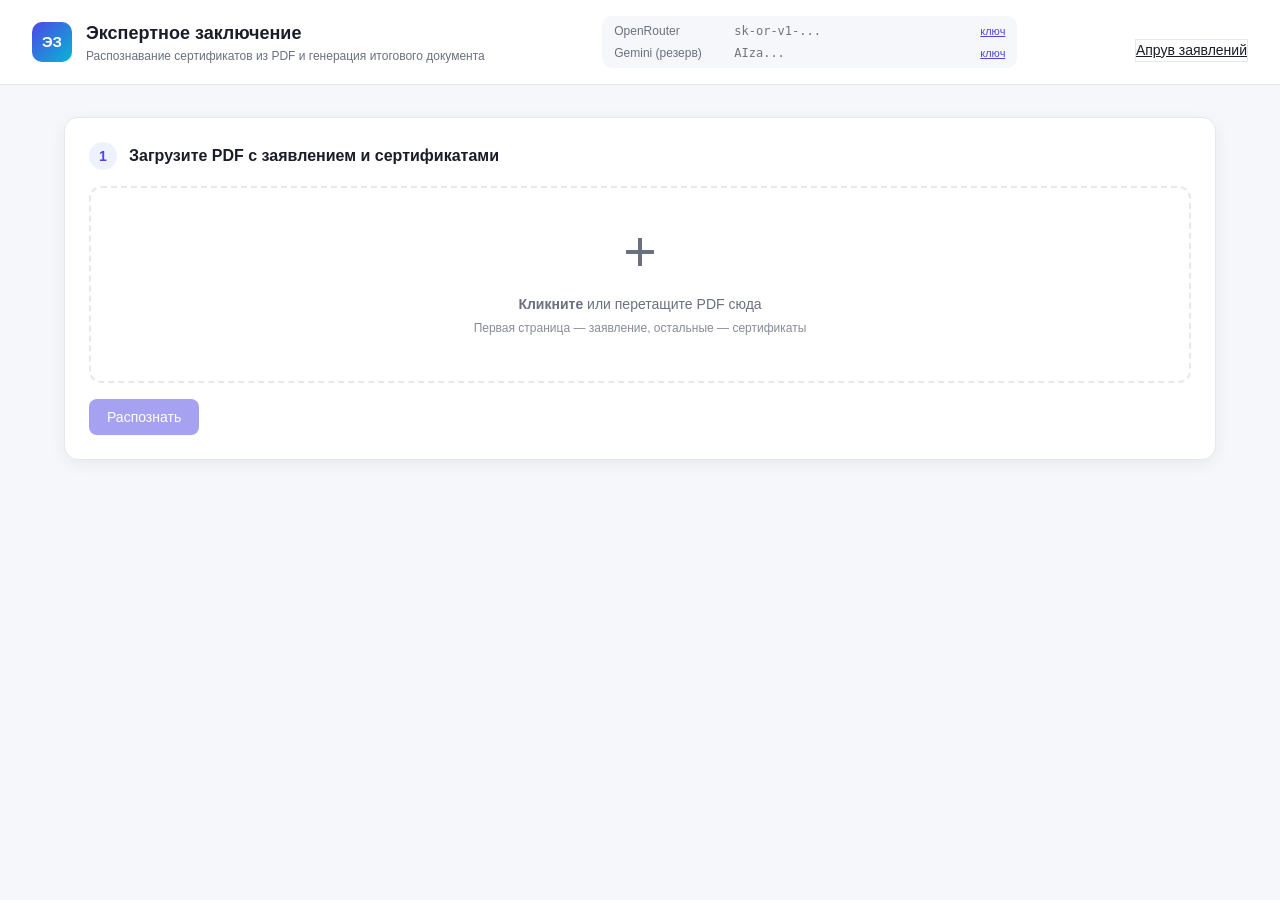
<file: static/index.html>
<!DOCTYPE html>
<html lang="ru">

<head>
  <meta charset="UTF-8">
  <meta name="viewport" content="width=device-width, initial-scale=1.0">
  <title>Экспертное заключение — генератор</title>
  <link rel="stylesheet" href="/static/style.css">
  <link id="favicon" rel="icon" type="image/x-icon" href="/static/favicon.ico">
</head>

<body>
  <header class="topbar">
    <div class="brand">
      <span class="logo">ЭЗ</span>
      <div>
        <h1>Экспертное заключение</h1>
        <p>Распознавание сертификатов из PDF и генерация итогового документа</p>
      </div>
    </div>
    <div class="api-key-block">
      <div class="key-row">
        <label for="openrouterKey">OpenRouter</label>
        <input id="openrouterKey" type="password" placeholder="sk-or-v1-..." autocomplete="off">
        <a class="help" href="https://openrouter.ai/keys" target="_blank" rel="noopener">ключ</a>
      </div>
      <div class="key-row">
        <label for="apiKey">Gemini (резерв)</label>
        <input id="apiKey" type="password" placeholder="AIza..." autocomplete="off">
        <a class="help" href="https://aistudio.google.com/apikey" target="_blank" rel="noopener">ключ</a>
      </div>
    </div>
    <div class="actions actions-right" style="gap:10px;">
      <a class="btn-ghost" href="/approve">Апрув заявлений</a>
    </div>
  </header>

  <main>
    <!-- Step 1: Upload -->
    <section id="step-upload" class="card">
      <div class="step-head">
        <span class="step-num">1</span>
        <h2>Загрузите PDF с заявлением и сертификатами</h2>
      </div>
      <label class="dropzone" id="dropzone">
        <input type="file" id="pdfInput" accept="application/pdf" hidden>
        <div class="dz-inner">
          <svg viewBox="0 0 24 24" width="48" height="48" aria-hidden="true">
            <path fill="currentColor" d="M19 13h-6v6h-2v-6H5v-2h6V5h2v6h6z" />
          </svg>
          <p><strong>Кликните</strong> или перетащите PDF сюда</p>
          <p class="dz-hint">Первая страница — заявление, остальные — сертификаты</p>
        </div>
      </label>
      <div class="actions">
        <button id="analyzeBtn" class="btn-primary" disabled>Распознать</button>
        <span id="uploadMeta" class="meta"></span>
      </div>
    </section>

    <!-- Loading -->
    <section id="step-loading" class="card hidden">
      <div class="loader"></div>
      <p id="loadingText">Распознаём документ через Gemini Vision…</p>
    </section>

    <!-- Step 2: Editor -->
    <section id="step-editor" class="card hidden">
      <div class="step-head">
        <span class="step-num">2</span>
        <h2>Проверьте распознанные данные</h2>
      </div>

      <div class="grid-2">
        <div class="field">
          <label>ФИО студента</label>
          <input id="fStudent" type="text">
        </div>
        <div class="field">
          <label>Группа</label>
          <input id="fGroup" type="text">
        </div>
        <div class="field">
          <label>Код и наименование ОП</label>
          <input id="fProgram" type="text" placeholder="6B06105 «Архитектор программного обеспечения»">
        </div>
        <div class="field">
          <label>Курс</label>
          <input id="fYear" type="text">
        </div>
      </div>

      <div class="editor-split">
        <div class="cert-pool">
          <h3>Распознанные сертификаты</h3>
          <p class="hint">Перетащите карточку в нужную дисциплину или нажмите «→» чтобы привязать. Можно редактировать
            поля прямо в карточке.</p>
          <div id="certPool" class="cert-list"></div>
        </div>

        <div class="disciplines">
          <div class="row-head">
            <h3>Дисциплины из заявления</h3>
            <button id="addDisciplineBtn" class="btn-ghost">+ Добавить дисциплину</button>
          </div>
          <div id="disciplineList"></div>
        </div>
      </div>

      <div class="actions actions-right" id="editorActions">
        <button id="backBtn" class="btn-ghost">← Назад</button>
        <button id="generateBtn" class="btn-primary">Сгенерировать DOCX</button>
      </div>
    </section>

    <div id="toast" class="toast hidden"></div>
  </main>

  <script src="/static/app.js"></script>
</body>

</html>
</file>
<file: static/style.css>
:root {
  --bg: #f6f7fb;
  --surface: #ffffff;
  --border: #e5e8f0;
  --text: #1a1d29;
  --muted: #6b7080;
  --primary: #4f46e5;
  --primary-hover: #4338ca;
  --primary-soft: #eef2ff;
  --accent: #06b6d4;
  --danger: #ef4444;
  --success: #10b981;
  --shadow: 0 4px 16px rgba(20, 24, 40, 0.06);
}

* { box-sizing: border-box; }
html, body {
  margin: 0;
  padding: 0;
  font-family: -apple-system, BlinkMacSystemFont, "Segoe UI", Roboto, "Helvetica Neue", Arial, sans-serif;
  background: var(--bg);
  color: var(--text);
  font-size: 14px;
  line-height: 1.5;
}

.hidden { display: none !important; }

/* Topbar */
.topbar {
  display: flex;
  align-items: center;
  justify-content: space-between;
  padding: 16px 32px;
  background: var(--surface);
  border-bottom: 1px solid var(--border);
  gap: 24px;
  flex-wrap: wrap;
}
.brand { display: flex; align-items: center; gap: 14px; }
.brand h1 { margin: 0; font-size: 18px; font-weight: 600; }
.brand p { margin: 0; color: var(--muted); font-size: 12px; }
.logo {
  width: 40px; height: 40px;
  background: linear-gradient(135deg, var(--primary), var(--accent));
  color: white;
  border-radius: 10px;
  display: flex; align-items: center; justify-content: center;
  font-weight: 700; font-size: 15px;
}

.api-key-block {
  display: flex; flex-direction: column; gap: 4px;
  background: var(--bg); border-radius: 10px; padding: 6px 12px;
}
.api-key-block .key-row {
  display: flex; align-items: center; gap: 8px;
}
.api-key-block label {
  color: var(--muted); font-size: 12px;
  min-width: 110px;
}
.api-key-block input {
  border: none; background: transparent; outline: none;
  width: 240px; font-family: monospace; font-size: 12px;
}
.api-key-block .help { color: var(--primary); font-size: 11px; }

/* Layout */
main {
  max-width: 1200px;
  margin: 32px auto;
  padding: 0 24px;
  display: flex; flex-direction: column; gap: 20px;
}
.card {
  background: var(--surface);
  border: 1px solid var(--border);
  border-radius: 14px;
  padding: 24px;
  box-shadow: var(--shadow);
}
.step-head {
  display: flex;
  align-items: center;
  flex-wrap: wrap;
  gap: 8px 12px;
  margin-bottom: 16px;
}
.step-head h2 { margin: 0; font-size: 16px; }
.step-head .queue-drive-link {
  margin-left: auto;
  font-size: 13px;
  color: var(--primary);
  text-decoration: none;
  white-space: nowrap;
}
.step-head .queue-drive-link:hover {
  text-decoration: underline;
}
.step-num {
  width: 28px; height: 28px;
  background: var(--primary-soft); color: var(--primary);
  border-radius: 50%;
  display: flex; align-items: center; justify-content: center;
  font-weight: 700;
}

/* Dropzone */
.dropzone {
  border: 2px dashed var(--border);
  border-radius: 12px;
  padding: 40px;
  text-align: center;
  cursor: pointer;
  display: block;
  color: var(--muted);
  transition: all .15s;
}
.dropzone:hover, .dropzone.over {
  border-color: var(--primary);
  background: var(--primary-soft);
  color: var(--primary);
}
.dz-inner svg { color: var(--muted); margin-bottom: 8px; }
.dropzone:hover .dz-inner svg, .dropzone.over .dz-inner svg { color: var(--primary); }
.dz-inner p { margin: 4px 0; }
.dz-hint { font-size: 12px; opacity: .8; }

/* Actions */
.actions { margin-top: 16px; display: flex; align-items: center; gap: 12px; }
.actions-right { justify-content: flex-end; }
button {
  border: none; border-radius: 8px; padding: 10px 18px;
  cursor: pointer; font-size: 14px; font-weight: 500;
  transition: all .15s;
  font-family: inherit;
}
.btn-primary {
  background: var(--primary); color: white;
}
.btn-primary:hover:not(:disabled) { background: var(--primary-hover); }
.btn-primary:disabled { opacity: .5; cursor: not-allowed; }
.btn-ghost {
  background: transparent; color: var(--text);
  border: 1px solid var(--border);
}
.btn-ghost:hover { background: var(--bg); }
.btn-danger-ghost {
  background: transparent; color: var(--danger);
  border: 1px solid transparent;
  padding: 4px 8px;
}
.btn-danger-ghost:hover { background: #fee2e2; }
.meta { color: var(--muted); font-size: 13px; }

/* Loader */
.loader {
  width: 36px; height: 36px;
  border: 3px solid var(--border);
  border-top-color: var(--primary);
  border-radius: 50%;
  margin: 0 auto 12px;
  animation: spin 0.8s linear infinite;
}
@keyframes spin { to { transform: rotate(360deg); } }
#step-loading { text-align: center; }
#step-loading p { color: var(--muted); margin: 0; }

/* Fields */
.grid-2 { display: grid; grid-template-columns: repeat(auto-fit, minmax(200px, 1fr)); gap: 14px; margin-bottom: 20px; }
.field { display: flex; flex-direction: column; gap: 4px; }
.field label { font-size: 12px; color: var(--muted); }
.field input, .field textarea {
  width: 100%; min-width: 0;
  border: 1px solid var(--border); border-radius: 8px;
  padding: 8px 10px; font-size: 14px; font-family: inherit; outline: none;
  background: var(--surface);
}
.field input:focus, .field textarea:focus { border-color: var(--primary); }
.field textarea { resize: vertical; min-height: 60px; }

h3 { font-size: 14px; margin: 0 0 8px; font-weight: 600; }
.hint { color: var(--muted); font-size: 12px; margin: 0 0 12px; }

/* Editor Split Layout */
.editor-split {
  display: grid;
  grid-template-columns: 340px 1fr;
  gap: 32px;
  align-items: start;
  margin-bottom: 24px;
}
@media (max-width: 900px) {
  .editor-split {
    grid-template-columns: 1fr;
  }
}

/* Cert pool panel */
.cert-pool {
  position: sticky;
  top: 24px;
  background: var(--bg);
  border: 1px solid var(--border);
  border-radius: 12px;
  padding: 20px;
  box-shadow: inset 0 2px 6px rgba(0, 0, 0, 0.02);
}
.cert-pool h3 {
  margin: 0 0 8px 0;
  font-size: 15px;
}
.cert-pool .hint {
  margin: 0 0 16px 0;
  line-height: 1.4;
}

.cert-list {
  display: flex;
  flex-direction: column;
  gap: 12px;
  min-height: 80px;
  max-height: calc(100vh - 180px);
  overflow-y: auto;
  padding-right: 6px;
  padding-bottom: 10px;
}

/* Custom Scrollbar for cert-list */
.cert-list::-webkit-scrollbar { width: 5px; }
.cert-list::-webkit-scrollbar-track { background: transparent; }
.cert-list::-webkit-scrollbar-thumb { background: #cbd5e1; border-radius: 5px; }
.cert-list::-webkit-scrollbar-thumb:hover { background: #94a3b8; }
.cert-pool .cert-list:empty::after {
  content: "Все сертификаты привязаны";
  color: var(--muted);
  font-size: 12px;
  font-style: italic;
}

.cert-card {
  background: var(--surface);
  border: 1px solid var(--border);
  border-radius: 10px;
  padding: 12px 14px;
  display: flex;
  flex-direction: column;
  gap: 6px;
  cursor: grab;
  position: relative;
  box-shadow: 0 2px 8px rgba(0, 0, 0, 0.04);
  transition: transform 0.15s ease, box-shadow 0.15s ease;
}
.cert-card:hover {
  transform: translateY(-2px);
  box-shadow: 0 4px 12px rgba(0, 0, 0, 0.08);
}
.cert-card:active {
  transform: translateY(0);
  cursor: grabbing;
}
.cert-card.dragging { opacity: .5; }
.cert-card .cert-title {
  font-weight: 500;
  font-size: 13px;
  outline: none;
  word-break: break-word;
}
.cert-card .cert-title[contenteditable=true]:focus { background: white; border-radius: 4px; padding: 2px 4px; }
.cert-card .cert-meta {
  display: flex; gap: 8px; flex-wrap: wrap;
  font-size: 11px; color: var(--muted);
}
.cert-card .cert-meta span[contenteditable=true]:focus {
  background: white;
  outline: 1px solid var(--primary);
  border-radius: 3px;
  padding: 0 2px;
}
.cert-card .cert-meta .pill {
  background: white;
  border: 1px solid var(--border);
  padding: 1px 6px;
  border-radius: 99px;
}
.cert-card .cert-actions {
  position: absolute; top: 8px; right: 8px;
  display: flex; gap: 4px;
  opacity: 0; transition: opacity .15s;
}
.cert-card:hover .cert-actions { opacity: 1; }
.cert-card .cert-page-badge {
  font-size: 10px; color: var(--muted);
  position: absolute; top: 6px; left: 8px;
}
.cert-card .cert-content { margin-top: 14px; }

/* Disciplines */
.disciplines { margin-bottom: 0; }
.row-head { display: flex; justify-content: space-between; align-items: center; margin-bottom: 8px; }

.discipline {
  border: 1px solid var(--border);
  border-radius: 12px;
  padding: 20px;
  margin-bottom: 16px;
  background: var(--bg);
  box-shadow: inset 0 2px 4px rgba(0, 0, 0, 0.01);
}
.discipline-head { display: flex; align-items: center; gap: 12px; margin-bottom: 12px; }
.discipline-head .idx {
  background: var(--primary); color: white;
  width: 26px; height: 26px;
  border-radius: 50%;
  display: flex; align-items: center; justify-content: center;
  font-size: 12px; font-weight: 600;
  flex-shrink: 0;
}
.discipline-head input.disc-name {
  flex: 1;
  border: 1px solid transparent;
  background: transparent;
  font-size: 15px; font-weight: 500;
  padding: 6px 10px;
  border-radius: 6px;
  outline: none;
  transition: all 0.2s;
}
.discipline-head input.disc-name:hover { border-color: var(--border); background: white; }
.discipline-head input.disc-name:focus { border-color: var(--primary); background: white; box-shadow: 0 0 0 3px var(--primary-soft); }

.discipline-fields {
  display: grid; grid-template-columns: repeat(auto-fit, minmax(110px, 1fr)); gap: 10px;
  margin-bottom: 16px;
}
.discipline-fields .field label { font-size: 11px; margin-bottom: 2px; }
.discipline-fields .field input { width: 100%; min-width: 0; padding: 8px 10px; font-size: 13px; }

.discipline-drop {
  background: var(--surface);
  border: 2px dashed #cbd5e1;
  border-radius: 10px;
  padding: 16px;
  min-height: 60px;
  display: flex; flex-direction: column; gap: 8px;
  transition: all .2s ease;
}
.discipline-drop.over {
  border-color: var(--primary);
  background: var(--primary-soft);
  transform: scale(1.005);
}
.discipline-drop:empty::after {
  content: "перетащите сюда сертификат(ы) из панели слева";
  color: var(--muted); font-size: 13px; font-style: italic;
  text-align: center; padding: 12px;
}
.discipline-drop .cert-card {
  background: white;
  border-left: 3px solid var(--accent);
}

/* Cert select dropdown for non-DnD users */
.cert-link-btn {
  border: 1px solid var(--border);
  background: white;
  color: var(--muted);
  border-radius: 6px;
  padding: 2px 6px;
  font-size: 11px;
  cursor: pointer;
}
.cert-link-btn:hover { color: var(--primary); border-color: var(--primary); }

/* Toast */
.toast {
  position: fixed; bottom: 24px; left: 50%;
  transform: translateX(-50%);
  background: var(--text); color: white;
  padding: 10px 16px;
  border-radius: 8px;
  font-size: 13px;
  z-index: 1000;
  box-shadow: 0 8px 24px rgba(0,0,0,.18);
}
.toast.error { background: var(--danger); }
.toast.success { background: var(--success); }

/* ===== Approval list ===== */
.req-grid{
  display:grid;
  grid-template-columns:repeat(auto-fit,minmax(260px,1fr));
  gap:12px;
  margin-top:12px;
}
.req-card{
  display:flex;
  flex-direction:column;
  gap:8px;
  border:1px solid var(--border);
  background:var(--surface);
  border-radius:14px;
  padding:12px 12px;
  box-shadow: var(--shadow);
  transition:transform .08s ease, box-shadow .08s ease;
}
.req-card:hover{
  transform:translateY(-1px);
  box-shadow:0 14px 28px rgba(15,23,42,.10);
}
.req-card-main{
  display:block;
  text-decoration:none;
  color:inherit;
}
.req-drive-link{
  font-size:12px;
  color:var(--primary);
  text-decoration:none;
  align-self:flex-start;
  padding:4px 8px;
  border-radius:6px;
  background:var(--primary-soft);
}
.req-drive-link:hover{
  text-decoration:underline;
}
.req-top{
  display:flex;
  align-items:flex-start;
  justify-content:space-between;
  gap:10px;
}
.req-title{
  font-weight:700;
  line-height:1.25;
}
.req-meta{
  display:flex;
  justify-content:space-between;
  gap:8px;
  margin-top:8px;
}

@media (max-width: 800px) {
  .grid-2 { grid-template-columns: 1fr; }
  .discipline-fields { grid-template-columns: 1fr 1fr; }
  .api-key-block input { width: 200px; }
}
</file>
